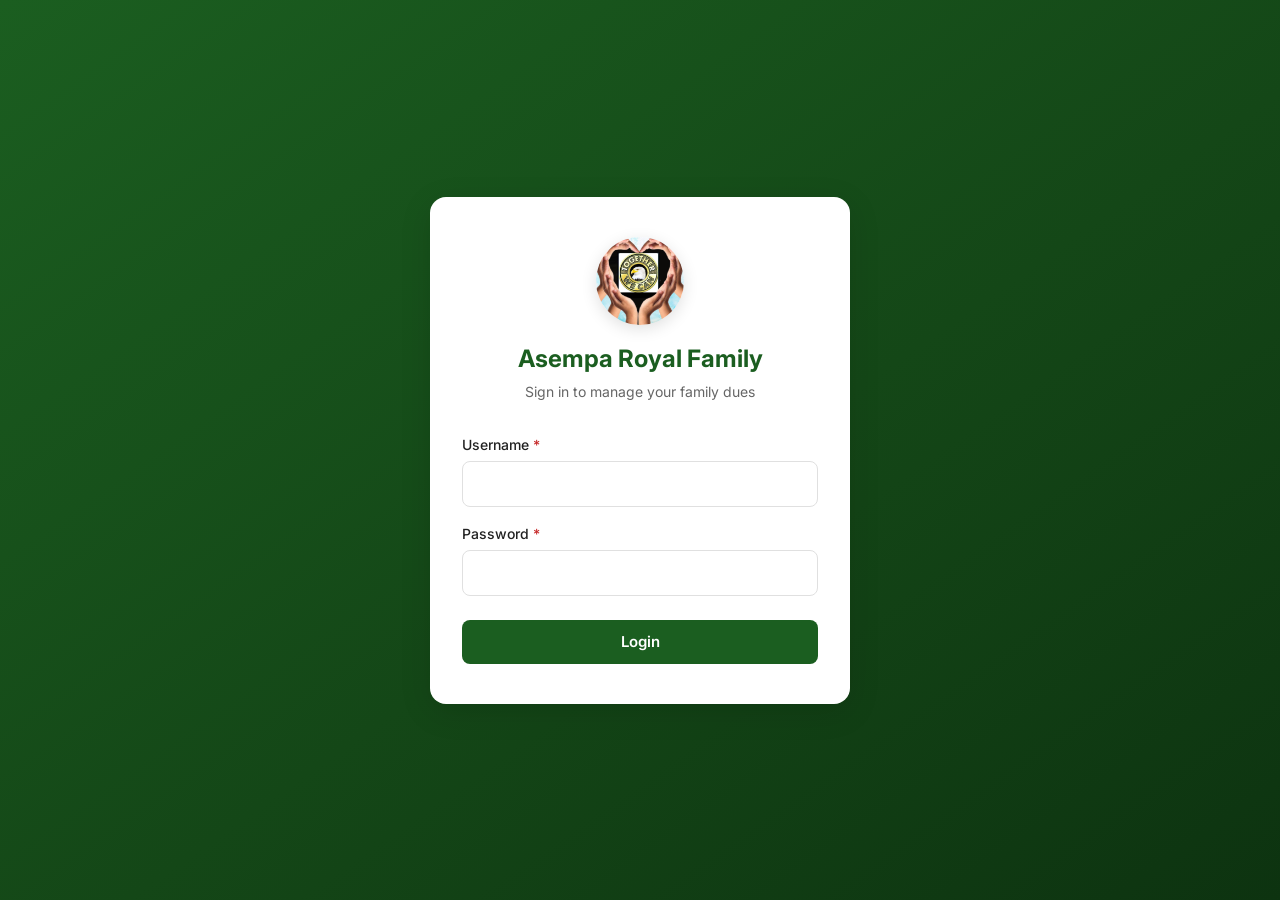
<file: index.html>
<!DOCTYPE html>
<html lang="en">
<head>
  <meta charset="UTF-8">
  <meta name="viewport" content="width=device-width, initial-scale=1.0, viewport-fit=cover">
  <meta name="description" content="Sign in to the Asempa Royal Family Dues portal to manage monthly family contributions, payments, and records.">
  <meta name="theme-color" content="#1B5E20">
  <meta name="apple-mobile-web-app-capable" content="yes">
  <meta name="apple-mobile-web-app-status-bar-style" content="black-translucent">
  <link rel="icon" href="assets/images/asempa-royal-family-logo.jpeg" type="image/jpeg">
  <link rel="apple-touch-icon" href="assets/images/asempa-royal-family-logo.jpeg">
  <link rel="manifest" href="site.webmanifest">
  <title>Login — Asempa Royal Family Dues</title>
  <link rel="stylesheet" href="css/style.css">
  <script src="js/branding.js"></script>
  <script>
    applyBranding({
      title: 'Login — Asempa Royal Family Dues',
      description: 'Sign in to the Asempa Royal Family Dues portal to manage monthly family contributions, payments, and records.'
    });
  </script>
</head>
<body>
  <div class="login-page">
    <div class="login-card">
      <div class="login-header">
        <div class="login-logo">
          <img class="brand-logo-img" src="assets/images/asempa-royal-family-logo.jpeg" alt="Asempa Royal Family logo" width="88" height="88">
        </div>
        <h1 id="familyNameDisplay" data-brand-name="true">Asempa Royal Family</h1>
        <p>Sign in to manage your family dues</p>
      </div>

      <div id="loginError" class="login-error"></div>

      <form id="loginForm">
        <div class="form-group">
          <label for="username" class="required">Username</label>
          <input type="text" id="username" class="form-control" autocomplete="username" required>
        </div>
        <div class="form-group">
          <label for="password" class="required">Password</label>
          <input type="password" id="password" class="form-control" autocomplete="current-password" required>
        </div>
        <button type="submit" class="btn btn-primary" style="width:100%;margin-top:8px;">Login</button>
      </form>
    </div>
  </div>

  <script src="js/utils.js"></script>
  <script src="js/api.js"></script>
  <script src="js/auth.js"></script>
</body>
</html>
</file>
<file: css/style.css>
/**
 * Family Dues Management System — Shared Styles
 */

@import url('https://fonts.googleapis.com/css2?family=Inter:wght@400;500;600;700&display=swap');

:root {
  --primary: #1B5E20;
  --primary-dark: #144717;
  --primary-light: #2E7D32;
  --accent: #FFC107;
  --accent-dark: #FFA000;
  --white: #ffffff;
  --bg: #f5f7f5;
  --text: #212121;
  --text-muted: #666666;
  --border: #e0e0e0;
  --success: #2E7D32;
  --danger: #c62828;
  --warning: #f9a825;
  --grey: #9e9e9e;
  --sidebar-width: 280px;
  --header-height: 60px;
  --bottom-nav-height: 64px;
  --radius: 12px;
  --radius-sm: 8px;
  --shadow: 0 2px 8px rgba(0, 0, 0, 0.08);
  --shadow-lg: 0 8px 32px rgba(0, 0, 0, 0.12);
  --touch-min: 44px;
  --safe-top: env(safe-area-inset-top, 0px);
  --safe-bottom: env(safe-area-inset-bottom, 0px);
  --safe-left: env(safe-area-inset-left, 0px);
  --safe-right: env(safe-area-inset-right, 0px);
}

*, *::before, *::after {
  box-sizing: border-box;
  margin: 0;
  padding: 0;
}

html {
  font-size: 16px;
  -webkit-text-size-adjust: 100%;
  scroll-behavior: smooth;
}

body {
  font-family: 'Inter', -apple-system, BlinkMacSystemFont, sans-serif;
  background: var(--bg);
  color: var(--text);
  line-height: 1.5;
  min-height: 100vh;
  min-height: 100dvh;
  overscroll-behavior-y: none;
}

body.nav-open {
  overflow: hidden;
  touch-action: none;
}

a {
  color: var(--primary);
  text-decoration: none;
}

a:hover {
  text-decoration: underline;
}

/* ─── Login Page ─────────────────────────────────────────────────────────── */

.login-page {
  min-height: 100vh;
  min-height: 100dvh;
  display: flex;
  align-items: center;
  justify-content: center;
  background: linear-gradient(145deg, var(--primary) 0%, var(--primary-dark) 55%, #0d3310 100%);
  padding: max(20px, var(--safe-top)) max(20px, var(--safe-right)) max(20px, var(--safe-bottom)) max(20px, var(--safe-left));
}

.login-card {
  background: var(--white);
  border-radius: 16px;
  box-shadow: var(--shadow-lg);
  width: 100%;
  max-width: 420px;
  padding: 40px 32px;
  animation: fadeUp 0.4s ease;
}

@keyframes fadeUp {
  from { opacity: 0; transform: translateY(16px); }
  to { opacity: 1; transform: translateY(0); }
}

.login-header {
  text-align: center;
  margin-bottom: 32px;
}

.login-logo {
  width: 88px;
  height: 88px;
  margin: 0 auto 16px;
  display: flex;
  align-items: center;
  justify-content: center;
}

.brand-logo-img {
  width: 100%;
  height: 100%;
  object-fit: contain;
  border-radius: 50%;
  background: var(--white);
  box-shadow: 0 4px 16px rgba(0, 0, 0, 0.12);
}

.sidebar-brand-logo {
  width: 52px;
  height: 52px;
  margin-bottom: 10px;
  display: block;
}

.sidebar-brand-logo.brand-logo-img {
  border-radius: 8px;
  box-shadow: 0 2px 8px rgba(0, 0, 0, 0.2);
}

.login-header h1 {
  font-size: 1.5rem;
  color: var(--primary);
  margin-bottom: 4px;
}

.login-header p {
  color: var(--text-muted);
  font-size: 0.875rem;
}

.login-error {
  background: #ffebee;
  color: var(--danger);
  padding: 12px 16px;
  border-radius: var(--radius);
  margin-bottom: 16px;
  font-size: 0.875rem;
  display: none;
}

.login-error.visible {
  display: block;
}

/* ─── Layout ─────────────────────────────────────────────────────────────── */

.app-layout {
  display: flex;
  min-height: 100vh;
}

.sidebar-backdrop {
  display: none;
  position: fixed;
  inset: 0;
  background: rgba(0, 0, 0, 0.45);
  z-index: 99;
  opacity: 0;
  transition: opacity 0.3s ease;
  -webkit-tap-highlight-color: transparent;
}

.sidebar-backdrop.visible {
  display: block;
  opacity: 1;
}

.sidebar {
  width: var(--sidebar-width);
  background: linear-gradient(180deg, var(--primary) 0%, var(--primary-dark) 100%);
  color: var(--white);
  position: fixed;
  top: 0;
  left: 0;
  height: 100vh;
  height: 100dvh;
  z-index: 100;
  transform: translateX(0);
  transition: transform 0.32s cubic-bezier(0.4, 0, 0.2, 1);
  overflow-y: auto;
  overscroll-behavior: contain;
  padding-top: var(--safe-top);
  padding-bottom: var(--safe-bottom);
  box-shadow: 4px 0 24px rgba(0, 0, 0, 0.15);
}

.sidebar.collapsed {
  transform: translateX(-100%);
}

.sidebar-brand {
  padding: 20px;
  border-bottom: 1px solid rgba(255, 255, 255, 0.15);
}

.sidebar-brand h2 {
  font-size: 1.125rem;
  color: var(--accent);
}

.sidebar-brand span {
  font-size: 0.75rem;
  opacity: 0.8;
}

.sidebar-nav {
  padding: 16px 0;
}

.nav-item {
  display: flex;
  align-items: center;
  gap: 12px;
  padding: 14px 20px;
  min-height: var(--touch-min);
  color: rgba(255, 255, 255, 0.85);
  transition: background 0.2s;
  font-size: 0.9375rem;
  font-weight: 500;
  -webkit-tap-highlight-color: transparent;
}

.nav-icon {
  width: 20px;
  text-align: center;
  flex-shrink: 0;
  opacity: 0.9;
}

.nav-item:hover,
.nav-item.active {
  background: rgba(255, 255, 255, 0.12);
  color: var(--white);
  text-decoration: none;
}

.nav-item.active {
  background: rgba(255, 193, 7, 0.2);
  color: var(--accent);
}

.main-content {
  flex: 1;
  margin-left: var(--sidebar-width);
  min-height: 100vh;
  transition: margin-left 0.3s ease;
}

.main-content.expanded {
  margin-left: 0;
}

.top-header {
  background: rgba(255, 255, 255, 0.92);
  backdrop-filter: blur(12px);
  -webkit-backdrop-filter: blur(12px);
  min-height: var(--header-height);
  padding: var(--safe-top) max(16px, var(--safe-right)) 0 max(12px, var(--safe-left));
  display: flex;
  align-items: center;
  gap: 12px;
  box-shadow: var(--shadow);
  position: sticky;
  top: 0;
  z-index: 50;
}

.header-leading {
  display: flex;
  align-items: center;
  gap: 12px;
  flex: 1;
  min-width: 0;
}

.header-page-title {
  margin: 0;
  font-size: 1.0625rem;
  font-weight: 700;
  color: var(--primary);
  white-space: nowrap;
  overflow: hidden;
  text-overflow: ellipsis;
}

.menu-toggle {
  display: none;
  background: var(--bg);
  border: none;
  border-radius: var(--radius-sm);
  font-size: 1.25rem;
  cursor: pointer;
  color: var(--primary);
  width: var(--touch-min);
  height: var(--touch-min);
  flex-shrink: 0;
  align-items: center;
  justify-content: center;
  transition: background 0.2s;
  -webkit-tap-highlight-color: transparent;
}

.menu-toggle:active {
  background: #e8f5e9;
}

.user-avatar {
  width: 36px;
  height: 36px;
  border-radius: 50%;
  background: var(--primary);
  color: var(--accent);
  display: flex;
  align-items: center;
  justify-content: center;
  font-size: 0.8125rem;
  font-weight: 700;
  flex-shrink: 0;
}

.header-user {
  display: flex;
  align-items: center;
  gap: 12px;
}

.header-user-info {
  text-align: right;
}

.header-user-name {
  font-weight: 600;
  font-size: 0.9375rem;
}

.header-user-role {
  font-size: 0.75rem;
  color: var(--text-muted);
}

.page-content {
  padding: 20px 24px calc(24px + var(--safe-bottom));
  max-width: 1400px;
}

.has-bottom-nav .page-content {
  padding-bottom: calc(var(--bottom-nav-height) + 24px + var(--safe-bottom));
}

.page-title {
  font-size: 1.5rem;
  font-weight: 700;
  color: var(--primary);
  margin-bottom: 8px;
}

.page-subtitle {
  color: var(--text-muted);
  margin-bottom: 24px;
  font-size: 0.9375rem;
}

.section-heading {
  font-size: 1rem;
  font-weight: 600;
  color: var(--primary);
  margin: 8px 0 12px;
}

/* ─── Cards ──────────────────────────────────────────────────────────────── */

.card-grid {
  display: grid;
  grid-template-columns: repeat(auto-fill, minmax(200px, 1fr));
  gap: 16px;
  margin-bottom: 24px;
}

.card {
  background: var(--white);
  border-radius: var(--radius);
  box-shadow: var(--shadow);
  padding: 20px;
  transition: transform 0.2s ease, box-shadow 0.2s ease;
}

.card:active {
  transform: scale(0.99);
}

.card-label {
  font-size: 0.8125rem;
  color: var(--text-muted);
  margin-bottom: 8px;
  font-weight: 500;
}

.card-value {
  font-size: 1.75rem;
  font-weight: 700;
  color: var(--primary);
}

.card-value.accent {
  color: var(--accent-dark);
}

.card-value.success {
  color: var(--success);
}

.card-value.danger {
  color: var(--danger);
}

.card-section {
  background: var(--white);
  border-radius: var(--radius);
  box-shadow: var(--shadow);
  padding: 24px;
  margin-bottom: 24px;
}

.card-section h3 {
  font-size: 1.125rem;
  color: var(--primary);
  margin-bottom: 16px;
}

/* ─── Forms ──────────────────────────────────────────────────────────────── */

.form-group {
  margin-bottom: 16px;
}

.form-group label {
  display: block;
  font-size: 0.875rem;
  font-weight: 500;
  margin-bottom: 6px;
  color: var(--text);
}

.form-group .required::after {
  content: ' *';
  color: var(--danger);
}

.form-control {
  width: 100%;
  padding: 12px 14px;
  min-height: var(--touch-min);
  border: 1px solid var(--border);
  border-radius: var(--radius-sm);
  font-family: inherit;
  font-size: 16px;
  transition: border-color 0.2s, box-shadow 0.2s;
  -webkit-appearance: none;
  appearance: none;
}

select.form-control {
  background: var(--white) url("data:image/svg+xml,%3Csvg xmlns='http://www.w3.org/2000/svg' width='12' height='8' viewBox='0 0 12 8'%3E%3Cpath fill='%23666' d='M1 1l5 5 5-5'/%3E%3C/svg%3E") no-repeat right 14px center;
  padding-right: 36px;
}

.form-control:focus {
  outline: none;
  border-color: var(--primary);
  box-shadow: 0 0 0 3px rgba(27, 94, 32, 0.15);
}

.form-control.error {
  border-color: var(--danger);
}

.form-error {
  color: var(--danger);
  font-size: 0.8125rem;
  margin-top: 4px;
  display: none;
}

.form-error.visible {
  display: block;
}

.form-row {
  display: grid;
  grid-template-columns: repeat(auto-fill, minmax(200px, 1fr));
  gap: 16px;
}

.form-actions {
  display: flex;
  gap: 12px;
  margin-top: 20px;
  flex-wrap: wrap;
}

/* ─── Buttons ────────────────────────────────────────────────────────────── */

.btn {
  display: inline-flex;
  align-items: center;
  justify-content: center;
  gap: 8px;
  padding: 12px 20px;
  min-height: var(--touch-min);
  border: none;
  border-radius: var(--radius-sm);
  font-family: inherit;
  font-size: 0.9375rem;
  font-weight: 600;
  cursor: pointer;
  transition: background 0.2s, transform 0.1s;
  text-decoration: none;
  -webkit-tap-highlight-color: transparent;
  touch-action: manipulation;
}

.btn:active:not(:disabled) {
  transform: scale(0.97);
}

.btn:disabled {
  opacity: 0.6;
  cursor: not-allowed;
}

.btn-primary {
  background: var(--primary);
  color: var(--white);
}

.btn-primary:hover:not(:disabled) {
  background: var(--primary-dark);
}

.btn-accent {
  background: var(--accent);
  color: var(--text);
}

.btn-accent:hover:not(:disabled) {
  background: var(--accent-dark);
}

.btn-outline {
  background: transparent;
  border: 2px solid var(--primary);
  color: var(--primary);
}

.btn-outline:hover:not(:disabled) {
  background: var(--primary);
  color: var(--white);
}

.btn-danger {
  background: var(--danger);
  color: var(--white);
}

.btn-danger:hover:not(:disabled) {
  background: #b71c1c;
}

.btn-sm {
  padding: 6px 12px;
  font-size: 0.8125rem;
}

.btn-group {
  display: flex;
  gap: 12px;
  flex-wrap: wrap;
  margin-bottom: 24px;
}

/* ─── Tables ─────────────────────────────────────────────────────────────── */

.table-toolbar {
  display: flex;
  flex-wrap: wrap;
  gap: 12px;
  align-items: center;
  justify-content: space-between;
  margin-bottom: 16px;
}

.table-filters {
  display: flex;
  flex-wrap: wrap;
  gap: 12px;
  align-items: center;
}

.table-wrapper {
  overflow-x: auto;
  -webkit-overflow-scrolling: touch;
}

.table-scroll-hint {
  position: relative;
}

.table-scroll-hint::after {
  content: '';
  position: absolute;
  top: 0;
  right: 0;
  bottom: 0;
  width: 24px;
  background: linear-gradient(to right, transparent, rgba(245, 247, 245, 0.95));
  pointer-events: none;
  opacity: 0;
  transition: opacity 0.2s;
}

.table-scroll-hint.can-scroll::after {
  opacity: 1;
}

table {
  width: 100%;
  border-collapse: collapse;
  font-size: 0.875rem;
}

thead {
  background: var(--primary);
  color: var(--white);
}

th {
  padding: 12px 16px;
  text-align: left;
  font-weight: 600;
  white-space: nowrap;
}

td {
  padding: 12px 16px;
  border-bottom: 1px solid var(--border);
}

tbody tr:hover {
  background: rgba(27, 94, 32, 0.04);
}

.empty-state {
  text-align: center;
  padding: 40px 20px;
  color: var(--text-muted);
  font-style: italic;
}

/* ─── Badges ─────────────────────────────────────────────────────────────── */

.badge {
  display: inline-block;
  padding: 4px 10px;
  border-radius: 20px;
  font-size: 0.75rem;
  font-weight: 600;
  text-transform: uppercase;
}

.badge-active, .badge-paid {
  background: #e8f5e9;
  color: var(--success);
}

.badge-inactive, .badge-unpaid {
  background: #ffebee;
  color: var(--danger);
}

.badge-exempt {
  background: #f5f5f5;
  color: var(--grey);
}

.badge-warning {
  background: #fff8e1;
  color: var(--warning);
}

/* ─── Tabs ───────────────────────────────────────────────────────────────── */

.tabs {
  display: flex;
  gap: 4px;
  border-bottom: 2px solid var(--border);
  margin-bottom: 24px;
  overflow-x: auto;
  -webkit-overflow-scrolling: touch;
  scroll-snap-type: x mandatory;
  scrollbar-width: none;
  -ms-overflow-style: none;
  padding-bottom: 2px;
}

.tabs::-webkit-scrollbar {
  display: none;
}

.tab-btn {
  padding: 12px 16px;
  min-height: var(--touch-min);
  background: none;
  border: none;
  font-family: inherit;
  font-size: 0.875rem;
  font-weight: 500;
  color: var(--text-muted);
  cursor: pointer;
  border-bottom: 3px solid transparent;
  margin-bottom: -2px;
  white-space: nowrap;
  scroll-snap-align: start;
  flex-shrink: 0;
  -webkit-tap-highlight-color: transparent;
}

.tab-btn.active {
  color: var(--primary);
  border-bottom-color: var(--accent);
}

.tab-panel {
  display: none;
}

.tab-panel.active {
  display: block;
}

/* ─── Modal ──────────────────────────────────────────────────────────────── */

.modal-overlay {
  position: fixed;
  inset: 0;
  background: rgba(0, 0, 0, 0.5);
  display: none;
  align-items: flex-end;
  justify-content: center;
  z-index: 200;
  padding: 0;
}

.modal-overlay.visible {
  display: flex;
}

.modal {
  background: var(--white);
  border-radius: 16px 16px 0 0;
  width: 100%;
  max-width: 560px;
  max-height: 92vh;
  max-height: 92dvh;
  overflow-y: auto;
  box-shadow: 0 -8px 40px rgba(0, 0, 0, 0.2);
  animation: sheetUp 0.32s cubic-bezier(0.4, 0, 0.2, 1);
  padding-bottom: var(--safe-bottom);
}

@keyframes sheetUp {
  from { transform: translateY(100%); }
  to { transform: translateY(0); }
}

.modal-drag-handle {
  display: none;
  width: 36px;
  height: 4px;
  background: var(--border);
  border-radius: 2px;
  margin: 12px auto 0;
}

.modal-header {
  padding: 20px 24px;
  border-bottom: 1px solid var(--border);
  display: flex;
  align-items: center;
  justify-content: space-between;
}

.modal-header h3 {
  font-size: 1.125rem;
  color: var(--primary);
}

.modal-close {
  background: none;
  border: none;
  font-size: 1.5rem;
  cursor: pointer;
  color: var(--text-muted);
  line-height: 1;
}

.modal-body {
  padding: 24px;
}

.modal-footer {
  padding: 16px 24px;
  border-top: 1px solid var(--border);
  display: flex;
  justify-content: flex-end;
  gap: 12px;
  flex-wrap: wrap;
}

.modal-footer .btn {
  flex: 1;
  min-width: 120px;
}

/* ─── Toast ──────────────────────────────────────────────────────────────── */

.bottom-nav {
  display: none;
  position: fixed;
  bottom: 0;
  left: 0;
  right: 0;
  height: calc(var(--bottom-nav-height) + var(--safe-bottom));
  padding-bottom: var(--safe-bottom);
  background: rgba(255, 255, 255, 0.94);
  backdrop-filter: blur(16px);
  -webkit-backdrop-filter: blur(16px);
  border-top: 1px solid var(--border);
  z-index: 90;
  box-shadow: 0 -4px 20px rgba(0, 0, 0, 0.06);
}

.bottom-nav-inner {
  display: flex;
  align-items: stretch;
  justify-content: space-around;
  height: var(--bottom-nav-height);
  max-width: 520px;
  margin: 0 auto;
}

.bottom-nav-item {
  flex: 1;
  display: flex;
  flex-direction: column;
  align-items: center;
  justify-content: center;
  gap: 2px;
  color: var(--text-muted);
  font-size: 0.625rem;
  font-weight: 600;
  text-decoration: none;
  padding: 6px 4px;
  border: none;
  background: none;
  cursor: pointer;
  min-width: 0;
  -webkit-tap-highlight-color: transparent;
  transition: color 0.2s;
}

.bottom-nav-item .nav-icon {
  font-size: 1.25rem;
  line-height: 1;
}

.bottom-nav-item.active {
  color: var(--primary);
}

.bottom-nav-item.active .nav-icon {
  color: var(--accent-dark);
}

.toast-container {
  position: fixed;
  top: max(20px, var(--safe-top));
  right: max(16px, var(--safe-right));
  left: max(16px, var(--safe-left));
  z-index: 300;
  display: flex;
  flex-direction: column;
  gap: 8px;
  pointer-events: none;
}

.toast-container .toast {
  pointer-events: auto;
}

.toast {
  padding: 14px 20px;
  border-radius: var(--radius);
  color: var(--white);
  font-size: 0.875rem;
  font-weight: 500;
  box-shadow: 0 4px 16px rgba(0, 0, 0, 0.15);
  animation: slideIn 0.3s ease;
  max-width: 360px;
}

.toast-success {
  background: var(--success);
}

.toast-error {
  background: var(--danger);
}

.toast-info {
  background: var(--primary);
}

@keyframes slideIn {
  from { transform: translateX(100%); opacity: 0; }
  to { transform: translateX(0); opacity: 1; }
}

/* ─── Loading ────────────────────────────────────────────────────────────── */

.loading-overlay {
  position: fixed;
  inset: 0;
  background: rgba(255, 255, 255, 0.7);
  display: none;
  align-items: center;
  justify-content: center;
  z-index: 250;
}

.loading-overlay.visible {
  display: flex;
}

.spinner {
  width: 40px;
  height: 40px;
  border: 4px solid var(--border);
  border-top-color: var(--primary);
  border-radius: 50%;
  animation: spin 0.8s linear infinite;
}

@keyframes spin {
  to { transform: rotate(360deg); }
}

/* ─── Chart ──────────────────────────────────────────────────────────────── */

.chart-container {
  position: relative;
  height: 300px;
  margin-top: 16px;
}

/* ─── Compliance colors ──────────────────────────────────────────────────── */

.compliance-high { color: var(--success); font-weight: 600; }
.compliance-medium { color: var(--warning); font-weight: 600; }
.compliance-low { color: var(--danger); font-weight: 600; }

.table-paid thead { background: var(--success); }
.table-unpaid thead { background: var(--danger); }

/* ─── Search ─────────────────────────────────────────────────────────────── */

.search-input {
  max-width: 280px;
  flex: 1;
  min-width: 0;
}

.toolbar-actions {
  display: flex;
  gap: 8px;
  flex-wrap: wrap;
}

.action-cell {
  display: flex;
  gap: 8px;
  flex-wrap: wrap;
}

/* ─── Mobile card tables ─────────────────────────────────────────────────── */

@media (max-width: 768px) {
  .responsive-table table {
    border: 0;
  }

  .responsive-table thead {
    display: none;
  }

  .responsive-table tbody tr {
    display: block;
    background: var(--white);
    border-radius: var(--radius);
    box-shadow: var(--shadow);
    margin-bottom: 12px;
    padding: 4px 16px;
    border: 1px solid var(--border);
  }

  .responsive-table tbody tr.empty-row {
    box-shadow: none;
    border: none;
    background: transparent;
    padding: 0;
  }

  .responsive-table td {
    display: flex;
    align-items: flex-start;
    justify-content: space-between;
    gap: 12px;
    padding: 10px 0;
    border-bottom: 1px solid #f0f0f0;
    text-align: right;
    white-space: normal;
    word-break: break-word;
  }

  .responsive-table td:last-child {
    border-bottom: none;
  }

  .responsive-table td::before {
    content: attr(data-label);
    font-weight: 600;
    font-size: 0.75rem;
    color: var(--text-muted);
    text-transform: uppercase;
    letter-spacing: 0.02em;
    text-align: left;
    flex-shrink: 0;
    max-width: 45%;
  }

  .responsive-table td.empty-state {
    display: block;
    text-align: center;
    padding: 32px 16px;
  }

  .responsive-table td.empty-state::before {
    display: none;
  }

  .responsive-table .action-cell {
    justify-content: flex-end;
  }

  .responsive-table .action-cell::before {
    align-self: center;
  }
}

/* ─── Responsive layout ──────────────────────────────────────────────────── */

@media (max-width: 768px) {
  .sidebar {
    transform: translateX(-100%);
  }

  .sidebar.open {
    transform: translateX(0);
  }

  .main-content {
    margin-left: 0;
  }

  .menu-toggle {
    display: inline-flex;
  }

  .bottom-nav {
    display: block;
  }

  .has-bottom-nav .main-content {
    padding-bottom: 0;
  }

  .page-content {
    padding: 16px 16px calc(var(--bottom-nav-height) + 20px + var(--safe-bottom));
  }

  .page-title {
    font-size: 1.25rem;
  }

  .card-grid {
    grid-template-columns: 1fr 1fr;
    gap: 12px;
  }

  .card {
    padding: 16px;
  }

  .card-value {
    font-size: 1.375rem;
  }

  .header-user-info {
    display: none;
  }

  .form-row {
    grid-template-columns: 1fr;
  }

  .table-toolbar {
    flex-direction: column;
    align-items: stretch;
  }

  .table-filters {
    flex-direction: column;
    align-items: stretch;
  }

  .table-filters .form-control,
  .search-input {
    max-width: none;
    width: 100%;
  }

  .toolbar-actions {
    width: 100%;
  }

  .toolbar-actions .btn {
    flex: 1;
  }

  .btn-group {
    flex-direction: column;
  }

  .btn-group .btn {
    width: 100%;
  }

  .card-section {
    padding: 16px;
    border-radius: var(--radius);
  }

  .chart-container {
    height: 240px;
  }

  .modal-drag-handle {
    display: block;
  }

  .modal-overlay {
    align-items: flex-end;
  }

  .modal-footer {
    flex-direction: column-reverse;
  }

  .modal-footer .btn {
    width: 100%;
  }

  .login-card {
    padding: 32px 24px;
    border-radius: 20px;
  }

  .toast-container {
    top: auto;
    bottom: calc(var(--bottom-nav-height) + 16px + var(--safe-bottom));
  }

  body:not(.has-bottom-nav) .toast-container {
    bottom: calc(16px + var(--safe-bottom));
  }

  .toast {
    max-width: none;
    animation: toastUp 0.3s ease;
  }

  @keyframes toastUp {
    from { transform: translateY(12px); opacity: 0; }
    to { transform: translateY(0); opacity: 1; }
  }
}

@media (min-width: 769px) {
  .modal-overlay {
    align-items: center;
    padding: 20px;
  }

  .modal {
    border-radius: 16px;
    animation: fadeUp 0.28s ease;
    max-height: 90vh;
  }

  .modal-drag-handle {
    display: none;
  }

  .modal-footer .btn {
    flex: 0 0 auto;
  }
}

@media (max-width: 480px) {
  .card-grid {
    grid-template-columns: 1fr;
  }

  .tab-btn {
    padding: 12px 14px;
    font-size: 0.8125rem;
  }
}

@media (prefers-reduced-motion: reduce) {
  *, *::before, *::after {
    animation-duration: 0.01ms !important;
    transition-duration: 0.01ms !important;
  }
}

/* ─── Dues Matrix Report ─────────────────────────────────────────────────── */

.dues-matrix-section {
  padding: 0;
  overflow: hidden;
}

.dues-matrix-banner {
  display: flex;
  align-items: center;
  gap: 12px;
  background: linear-gradient(135deg, var(--primary) 0%, var(--primary-dark) 100%);
  color: #fff;
  padding: 14px 16px;
  border-bottom: 3px solid var(--accent);
}

.dues-matrix-logo {
  width: 40px;
  height: 40px;
  border-radius: 50%;
  object-fit: cover;
  flex-shrink: 0;
  border: 2px solid rgba(255, 255, 255, 0.35);
}

.dues-matrix-title {
  margin: 0;
  font-size: 0.95rem;
  font-weight: 700;
  letter-spacing: 0.04em;
  line-height: 1.3;
  text-transform: uppercase;
  color: #fff;
}

.dues-matrix-wrapper {
  overflow-x: auto;
  -webkit-overflow-scrolling: touch;
}

.dues-matrix-table {
  width: 100%;
  border-collapse: collapse;
  font-size: 0.8125rem;
  min-width: 720px;
}

.dues-matrix-table th,
.dues-matrix-table td {
  border: 1px solid var(--border);
  padding: 6px 8px;
  text-align: center;
  vertical-align: middle;
}

.dues-matrix-table thead th {
  background: #e8f5e9;
  color: var(--primary-dark);
  font-weight: 700;
  font-size: 0.6875rem;
  letter-spacing: 0.04em;
  white-space: nowrap;
  border-bottom: 2px solid var(--primary);
}

.dues-matrix-table thead .matrix-col-no,
.dues-matrix-table thead .matrix-col-name,
.dues-matrix-table thead .matrix-col-fee {
  background: var(--primary);
  color: #fff;
  font-size: 0.75rem;
  vertical-align: middle;
}

.dues-matrix-table .matrix-month-label {
  display: block;
  font-size: 0.8125rem;
  font-weight: 700;
  color: var(--primary-dark);
  line-height: 1.2;
}

.dues-matrix-table .matrix-month-year {
  display: block;
  font-size: 0.625rem;
  font-weight: 600;
  color: var(--primary-light);
  line-height: 1.2;
  margin-top: 2px;
}

.dues-matrix-table .matrix-col-no {
  width: 36px;
  min-width: 36px;
  background: #f5f7f5;
  color: var(--text-muted);
  font-weight: 600;
}

.dues-matrix-table .matrix-col-name {
  min-width: 180px;
  text-align: left;
  font-weight: 700;
  color: var(--primary-dark);
  text-transform: uppercase;
  background: #f1f8f2;
  white-space: nowrap;
}

.dues-matrix-table .matrix-col-fee {
  min-width: 64px;
  border-right: 2px solid var(--primary);
}

.dues-matrix-table .matrix-col-month {
  min-width: 56px;
  border-left: 1px solid #c8e6c9;
}

.dues-matrix-table thead .matrix-col-month {
  border-left: 1px solid rgba(255, 255, 255, 0.25);
  background: #e8f5e9;
  padding: 8px 6px;
}

.dues-matrix-table .matrix-col-month:first-of-type {
  border-left: 2px solid var(--primary);
}

.dues-matrix-table .matrix-paid {
  font-weight: 600;
  color: var(--primary);
  background: #f1f8f2;
}

.dues-matrix-table .matrix-partial {
  font-weight: 600;
  color: #e65100;
  background: #fff8e1;
}

.dues-matrix-legend {
  display: flex;
  flex-wrap: wrap;
  gap: 12px 20px;
  padding: 12px 16px;
  font-size: 0.75rem;
  color: var(--text-muted);
  border-top: 1px solid var(--border);
  background: #f5f7f5;
}

@media print {
  .sidebar, .top-header, .btn, .tabs, .table-toolbar {
    display: none !important;
  }

  .main-content {
    margin-left: 0;
  }
}
</file>
